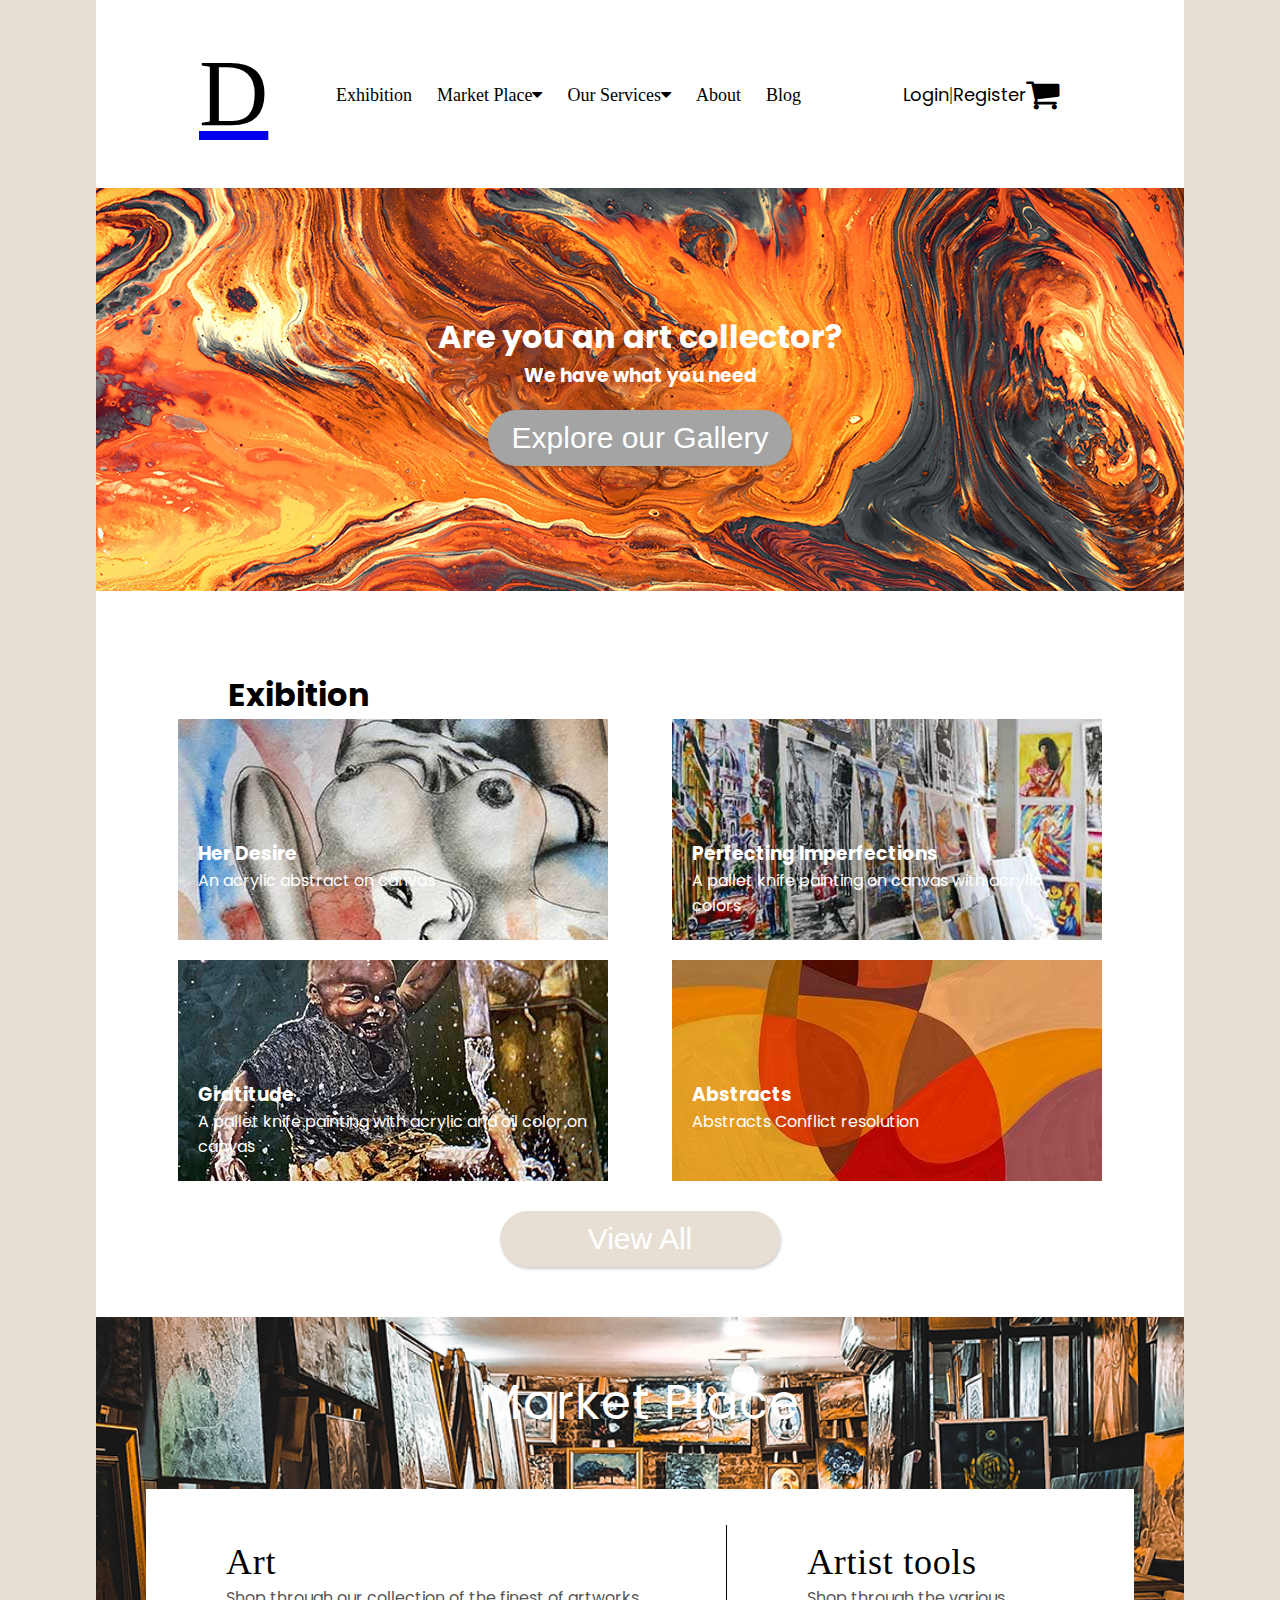
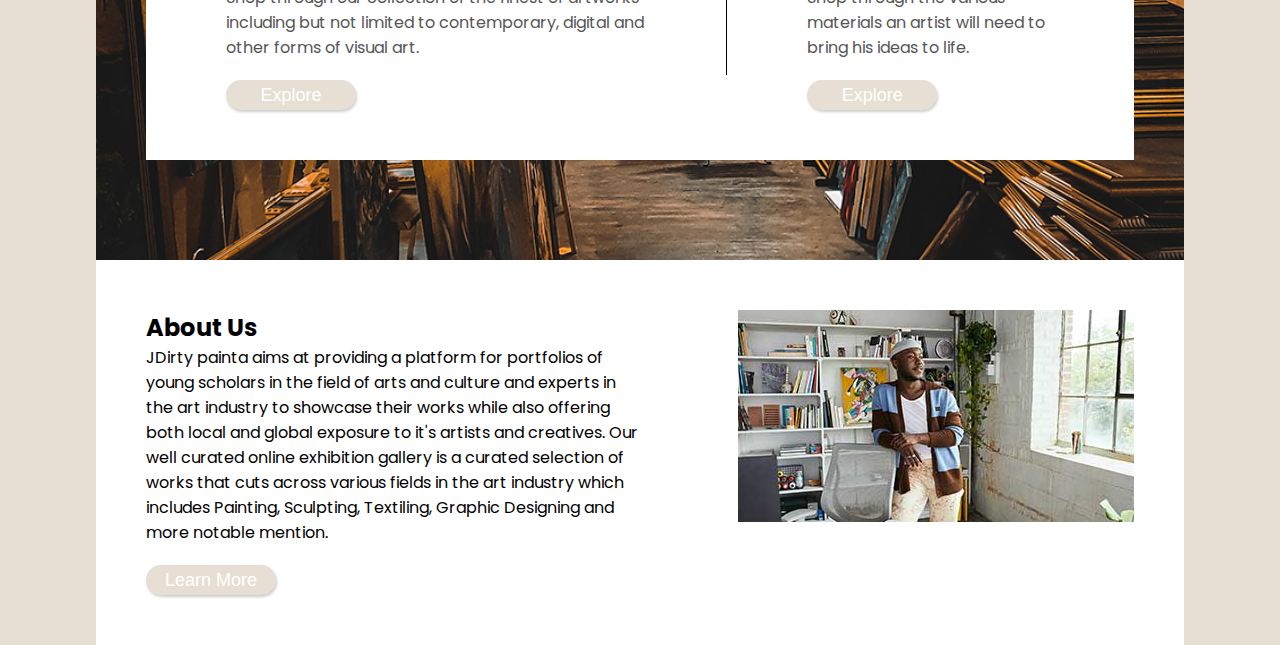
<file: index.html>
<!DOCTYPE html>
<html lang="en">
  <head>
    <meta charset="UTF-8" />
    <meta http-equiv="X-UA-Compatible" content="IE=edge" />
    <meta name="viewport" content="width=device-width, initial-scale=1.0" />
    <link
      rel="stylesheet"
      href="https://fonts.googleapis.com/css?family=Audiowide|Sofia|Trirong|Roboto|Roboto Condensed|Noto Sans TC|Poppins"
    />
    <link
      rel="stylesheet"
      href="https://cdnjs.cloudflare.com/ajax/libs/font-awesome/4.7.0/css/font-awesome.min.css"
    />
    <link rel="stylesheet" href="style.css" />
    <title>Dirty Painta Art</title>
  </head>
  <body>
    <div class="main">
      <!-- NAVIGATION -->
      <nav>
         <a href="index.html">
        <div class="logo">D</div> 
        </a>        <div class="menu-reg">
          <div class="menu">
            <a href="">Exhibition</a>
            <a href="#">Market Place<i class="fa fa-caret-down"></i></a>
            <a href="#">Our Services<i class="fa fa-caret-down"></i></a>
            <a href="about.html">About</a>
            <a href="">Blog</a>
          </div>
          <div class="loginregister">
            <a href="">Login</a> |
            <a href="">Register</a>
            <i class="fa fa-shopping-cart fa-2x"></i>
          </div>
        </div>
      <div class="bars">
        <i class="fa fa-bars fa-2x"></i>      
      </div>
      </nav>
      <div class="banner-section">
        <div class="text">
          <h1>Are you an art collector?</h1>
          <h3>We have what you need</h3>
          <div class="button">
            <button class="btn">Explore our Gallery</button>
          </div>
        </div>
      </div>

      <!-- END NAVIGATION -->
      <div class="exibition">
        <h1>Exibition</h1>
        <div class="exibition-section1">
          <div class="ex1">
            <div class="p">
              <h3>Her Desire</h3>
              <p>
An acrylic abstract on canvas
              </p>
            </div>
          </div>
          <div class="ex2">
            <div class="p">
              <h3>Perfecting Imperfections</h3>
              <p>
A pallet knife painting on canvas with acrylic colors 
              </p>
            </div>
          </div>
        </div>
        <div class="exibition-section2">
          <div class="ex3">
            <div class="p">
              <h3>Gratitude</h3>
              <p>
                
A pallet knife painting with acrylic and oil color on canvas
              </p>
            </div>
          </div>
          <div class="ex4">
            <div class="p">
              <h3>Abstracts</h3>
              <p>
                Abstracts
Conflict resolution
              </p>
            </div>
          </div>
        </div>
        <div class="button">
          <button class="btn">View All</button>
        </div>
      </div>
      <div class="market-place">
        <div class="title">
          <h1 class="mp">Market Place</h1>
        </div>
        <div class="market-place-section">
          <div class="section">
            <h1>Art</h1>
            <p>
              Shop through our collection of the finest of artworks including
              but not limited to contemporary, digital and other forms of visual
              art.
            </p>
           <div class="button">
              <button class="btn">Explore</button>
           </div>
        </div>
<div class="line">

</div>
<div class="section">
          <h1>Artist tools</h1>
            <p>
              Shop through the various materials an artist will need to bring
              his ideas to life.
            </p>
            <div class="button"><button class="btn">Explore</button></div>
        </div>
          </div>
        </div>
        <!-- ABOUT SECTION -->
      <div class="aboutussection">
        <div class="about-text">
        <h2>About Us</h2>
       <p>JDirty painta aims at providing a platform for portfolios of young scholars in the field of arts and culture and experts in the art industry to showcase their works while also offering both local and global exposure to it's artists and creatives.
         Our well curated online exhibition gallery is a curated selection of works that cuts across various fields in the art industry which includes Painting, Sculpting, Textiling, Graphic Designing and more notable mention. </p>
            <div class="button"><a href="about.html"><button class="btn">Learn More</button></div></a>

        </div>
        <div class="aboutimg">
          <img src="images/About-us-(body-1).jpg" alt="About us">
        </div>
      </div>
      </div>
    </div>
  </body>
</html>
</file>
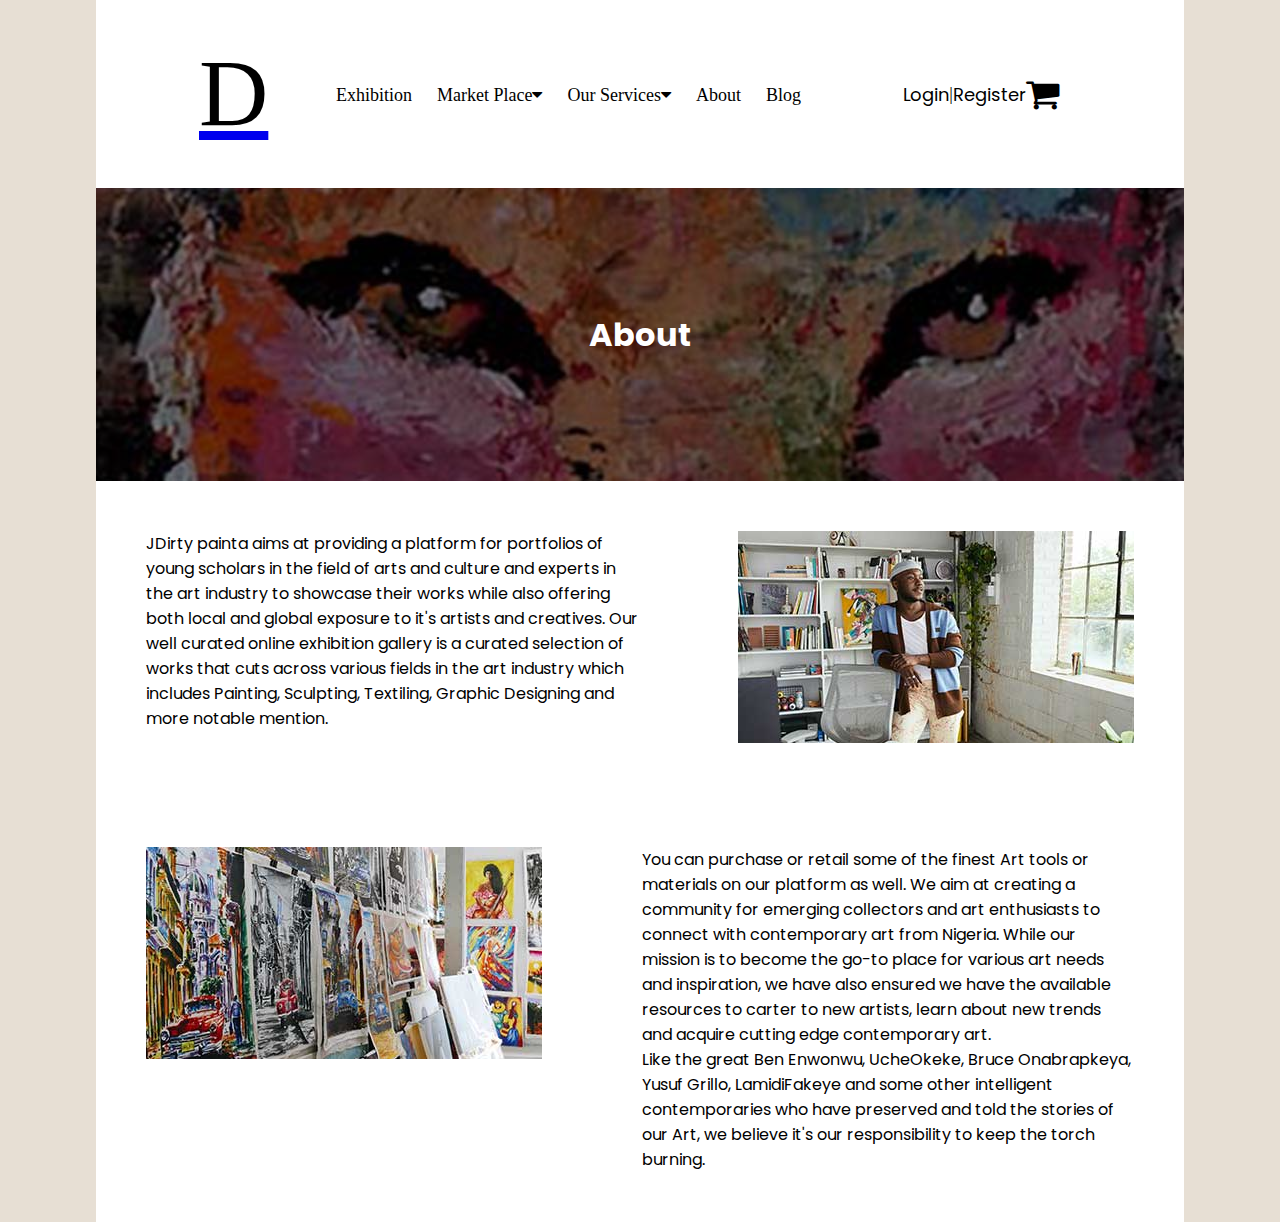
<file: about.html>
<!DOCTYPE html>
<html lang="en">
  <head>
    <meta charset="UTF-8" />
    <meta http-equiv="X-UA-Compatible" content="IE=edge" />
    <meta name="viewport" content="width=device-width, initial-scale=1.0" />
    <link
      rel="stylesheet"
      href="https://fonts.googleapis.com/css?family=Audiowide|Sofia|Trirong|Roboto|Roboto Condensed|Noto Sans TC|Poppins"
    />
    <link
      rel="stylesheet"
      href="https://cdnjs.cloudflare.com/ajax/libs/font-awesome/4.7.0/css/font-awesome.min.css"
    />
    <link rel="stylesheet" href="style.css" />
    <title>Dirty Painta Art</title>
  </head>
  <body>
    <div class="main">
      <!-- NAVIGATION -->
      <nav>
          <a href="index.html">
        <div class="logo">D</div> 
        </a>
        <div class="menu-reg">
          <div class="menu">
            <a href="">Exhibition</a>
            <a href="#">Market Place<i class="fa fa-caret-down"></i></a>
            <a href="#">Our Services<i class="fa fa-caret-down"></i></a>
            <a href="about.html">About</a>
            <a href="">Blog</a>
          </div>
          <div class="loginregister">
            <a href="">Login</a> |
            <a href="">Register</a>
            <i class="fa fa-shopping-cart fa-2x"></i>
          </div>
        </div>
      <div class="bars">
        <i class="fa fa-bars fa-2x"></i>      
      </div>
      </nav>
      <div class="about-banner-section">
        <div class="cover-about-banner-section">
        <div class="text">
          <h1>About</h1>
        </div>
        </div>
      </div>

      <!-- END NAVIGATION -->

        <!-- ABOUT SECTION -->
      <div class="aboutussection">
        <div class="about-text">
       <p>JDirty painta aims at providing a platform for portfolios of young scholars in the field of arts and culture and experts in the art industry to showcase their works while also offering both local and global exposure to it's artists and creatives.

Our well curated online exhibition gallery is a curated selection of works that cuts across various fields in the art industry which includes Painting, Sculpting, Textiling, Graphic Designing and more notable mention.  </p>

        </div>
        <div class="aboutimg">
          <img src="images/About-us-(body-1).jpg" alt="About us">
        </div>
      </div>

      <!-- Section2 about -->
      <div class="aboutussection">
          <div class="aboutimg">
          <img src="images/About-us-(body-2).jpg" alt="About us">
        </div>
        <div class="about-text">
       <p>You can purchase or retail some of the finest Art tools or materials on our platform as well.

We aim at creating a community for emerging collectors and art enthusiasts to connect with contemporary art from Nigeria. While our mission is to become the go-to place for various art needs and inspiration, we have also ensured we have the available resources to carter to new artists, learn about new trends and acquire cutting edge contemporary art.

 </p>
 <p>Like the great Ben Enwonwu, UcheOkeke, Bruce Onabrapkeya, Yusuf Grillo, LamidiFakeye and some other intelligent contemporaries who have preserved and told the stories of our Art, we believe it's our responsibility to keep the torch burning. </p>

        </div>
        
      </div>
      </div>
    </div>
  </body>
</html>
</file>
<file: style.css>
*{
    margin: 0px;
    padding: 0px;
    box-sizing: border-box;
}

body{
    background: #E7DFD4;
}

p, h1, h2, h3, h4{
    font-family: poppins;
}

.main{
    background: #fff;
    width: 85%;
    margin: auto;
}

nav{
    height: 188px;
    display: flex;
    justify-content: center;
    align-items: center;
}

.menu-reg{
    display: flex;
}

.logo{
    width: 82px;
    height: 96px;
    font-family: Old English Text MT;
    font-style: normal;
    font-weight: normal;
    font-size: 96px;
    line-height: 96px;
    color: #000000;
    margin-right: 20px;
}

.menu{
    width: 560px;
    height: 24px;
    font-size: 18px;
    display: flex;
    justify-content: center;
    align-items: center;
    padding-top: 15px;
}

.bars{
    display: none;
}

.menu a{
    padding-right: 25px;
    text-decoration: none;
    color: #000000;
}

.loginregister{
    /* Login | Register */
    width: 200px;
    font-style: normal;
    font-weight: normal;
    font-size: 16px;
    color: #000000;
    font-size: 18px;
    margin-left: 20px;
    display: flex;
    justify-content: center;
    align-items: center;
}

.loginregister a{
    text-decoration: none;
    color: #000000;
    font-family: Poppins;

}
/* Banner Section */
.banner-section{
    height: 403px;
    display: flex;
    align-items: center;
    justify-content: center;
    background-image: url(./images/Header-1.jpg);
}
.cover-about-banner-section{
   background-color: rgba(0, 0, 0, 0.5);
       height: 293px;
       width: 100%;
          display: flex;
    align-items: center;
    justify-content: center;

}

.about-banner-section{
    height: 293px;
    display: flex;
    align-items: center;
    justify-content: center;
    background: url(./images/About-us-\(header\).jpg);
    background-repeat: no-repeat;
}



.about-banner-section h1, h3{
    color: white;

}
.banner-section h1, h3{
    color: white;

}
.text{
    text-align: center;
}

.text .btn{
    width: 304px;
    height: 56px;
    background: #A4A4A4;
    box-shadow: 1px 2px 3px rgba(0, 0, 0, 0.2);
    border-radius: 28px;
    border: none;
    color: white;
    font-size: 30px;
    margin-top: 20px;
}
.exibition{
    width: 85%;
    margin: auto;
    margin-top: 80px;
}

.exibition h1{
    padding-left: 50px;
}

.exibition-section1{
  display: flex;
  justify-content: space-between;
  margin-bottom: 10px;    
  padding-bottom: 10px;
}

.ex1{
    width: 430px;
    height: 221px;
background-image: url(./images/Exhibition-1\ \(1\).jpg);
    background-size: cover;
}
.p{
    position: relative;
    top: 100px;
    padding: 20px;
    color: white;
}
.ex2{
    width: 430px;
    height: 221px;
background-image: url(./images/About-us-\(body-2\).jpg);
        background-size: cover;
    
    }

.exibition-section2{
    display: flex;
  justify-content: space-between;
  margin-top: 10px;
    
}
.ex3{
    width: 430px;
    height: 221px;
    background-image: url(./images/Exhibition-3\ \(1\).jpg);
   background-size: cover;

}
.ex4{
    width: 430px;
    height: 221px;
background-image: url(./images/Exhibition-4.jpg);
        background-size: cover;
}

.exibition .button{
    display: flex;
    justify-content: center;
    margin-top: 30px;
}

.exibition .btn{
    width: 280px;
    height: 56px;
    background: #E7DFD4;
    box-shadow: 1px 2px 3px rgba(0, 0, 0, 0.2);
    border-radius: 28px;
    border: none;
    color: white;
    font-size: 30px;
    margin-top: 20px;
    margin: auto;
    cursor: pointer;
}

.market-place{
        margin-top: 50px;
        background-image: url(./images/Market-Place.jpg);
        background-size: cover;
        padding-bottom: 50px;
}


.market-place .title{
padding-top: 50px;
align-items: center;
}

.mp{
font-family: Poppins;
font-style: normal;
font-weight: normal;
font-size: 48px;
text-align: center;
letter-spacing: 0.02em;
color: #FFFFFF;


}

.market-place-section{
    display: flex;
    align-items: center;
    justify-content: center;
    background: rgb(255, 255, 255);
    margin: 50px;
    color:#565656;
    padding-bottom: 50px;

}


.market-place-section .section{
    padding: 50px 80px 0px 80px;
}

.section h1{
font-family: Times New Roman;
font-style: normal;
font-weight: normal;
font-size: 36px;
line-height: 129.5%;
/* identical to box height, or 47px */
letter-spacing: 0.02em;

color: #000000;
}

.section .btn{
width: 130px;
height:30px;
background: #E7DFD4;
box-shadow: 1px 2px 3px rgba(0, 0, 0, 0.2);
border-radius: 28px;
border: none;
color: white;
font-size: 18px;
margin-top: 20px;
cursor: pointer;
}

.line{
    height: 150px;
    width: 2px;
    background-color: black;
}

.aboutussection{
    width: 100%;
    display: flex;
}

.about-text{
    padding: 50px 50px 50px 50px;
}

.aboutimg{
    padding: 50px;
}

/* RESPONSIVE */

@media screen and (max-width: 1200px){
.main{
    background: #fff;
    width: 90%;
    margin: auto;
}

.ex1{
    width: 400px;
    padding-bottom: 50px;
}

.ex2{
    width: 400px;
        padding-bottom: 50px;

}

.ex3{
    width: 400px;
        padding-bottom: 50px;

}

.ex4{
    width: 400px;
        padding-bottom: 50px;

}
.ex1 img{
    width: 100%;
}

.ex2 img{
    width: 100%;
}
.ex3 img{
    width: 100%;
}

.ex4 img{
    width: 100%;
}

}

@media screen and (max-width:1100px) {

  nav{
    justify-content:left
}

.logo{
    margin-left: 20px;
}

.menu-reg{
    display: none;
}

.bars{
    display: block;
    position: absolute;
    right: 120px;
}

/* CHANGING THE EXIBITION TO 100% */
.exibition-section1{
    display: block;
    margin: 0px;
}
.exibition-section2{
    display: block;
    margin: 0px;
}
.ex1{
    width: 100%;
    margin-bottom: 20px;
}

.ex2{
    width: 100%;
        margin-bottom: 20px;


}

.ex3{
    width: 100%;
        margin-bottom: 20px;

}

.ex4{
    width: 100%;
        margin-bottom: 20px;

}

/* Changing exibition to 100% */

.market-place-section{
    display: block;
    padding: 10px;
    margin-top: 50px;
    margin-right: 10px;
    margin-left: 10px;
    margin: 0px;
    margin-bottom: 50px;

}

.market-place-section .section{
    font-size: 20px;
    width: 100%;
    height: auto;
    padding: 5px;

}

.line{
    display: none;
}

.aboutussection{
    display:  block;
    width: 100%;
    margin-top: 50px;
}
.about-text{
    width: 100%;
    margin: 0px;
}
.aboutimg{
    width: 100%;

}
.aboutimg img{
    width: 100%;
}
}

@media screen and (max-width:700px) {
    .bars{
    display: block;
    position: absolute;
    right: 30px;
}

.market-place-section{
    display: block;
    margin:10px;
}

.main{
    background: #fff;
    width: 98%;
    margin: auto;
}
.ex1{
    width: 100%;
    margin-bottom: 20px;
    margin-right: 2px;
    margin-left: 2px;
}
.ex2{
    width: 100%;
    margin-bottom: 20px;
    margin-right: 2px;
    margin-left: 2px;
}
.ex3{
    width: 100%;
    margin-bottom: 20px;
    margin-right: 2px;
    margin-left: 2px;
}
.ex4{
    width: 100%;
    margin-bottom: 20px;
    margin-right: 2px;
    margin-left: 2px;
}
.exibition h1{
    width: 98px;
}

.exibition h1{
    padding-left: 5px;
}
}

.about-text .btn{
width: 130px;
height:30px;
background: #E7DFD4;
box-shadow: 1px 2px 3px rgba(0, 0, 0, 0.2);
border-radius: 28px;
border: none;
color: white;
font-size: 18px;
margin-top: 20px;
cursor: pointer;
}
}
</file>
